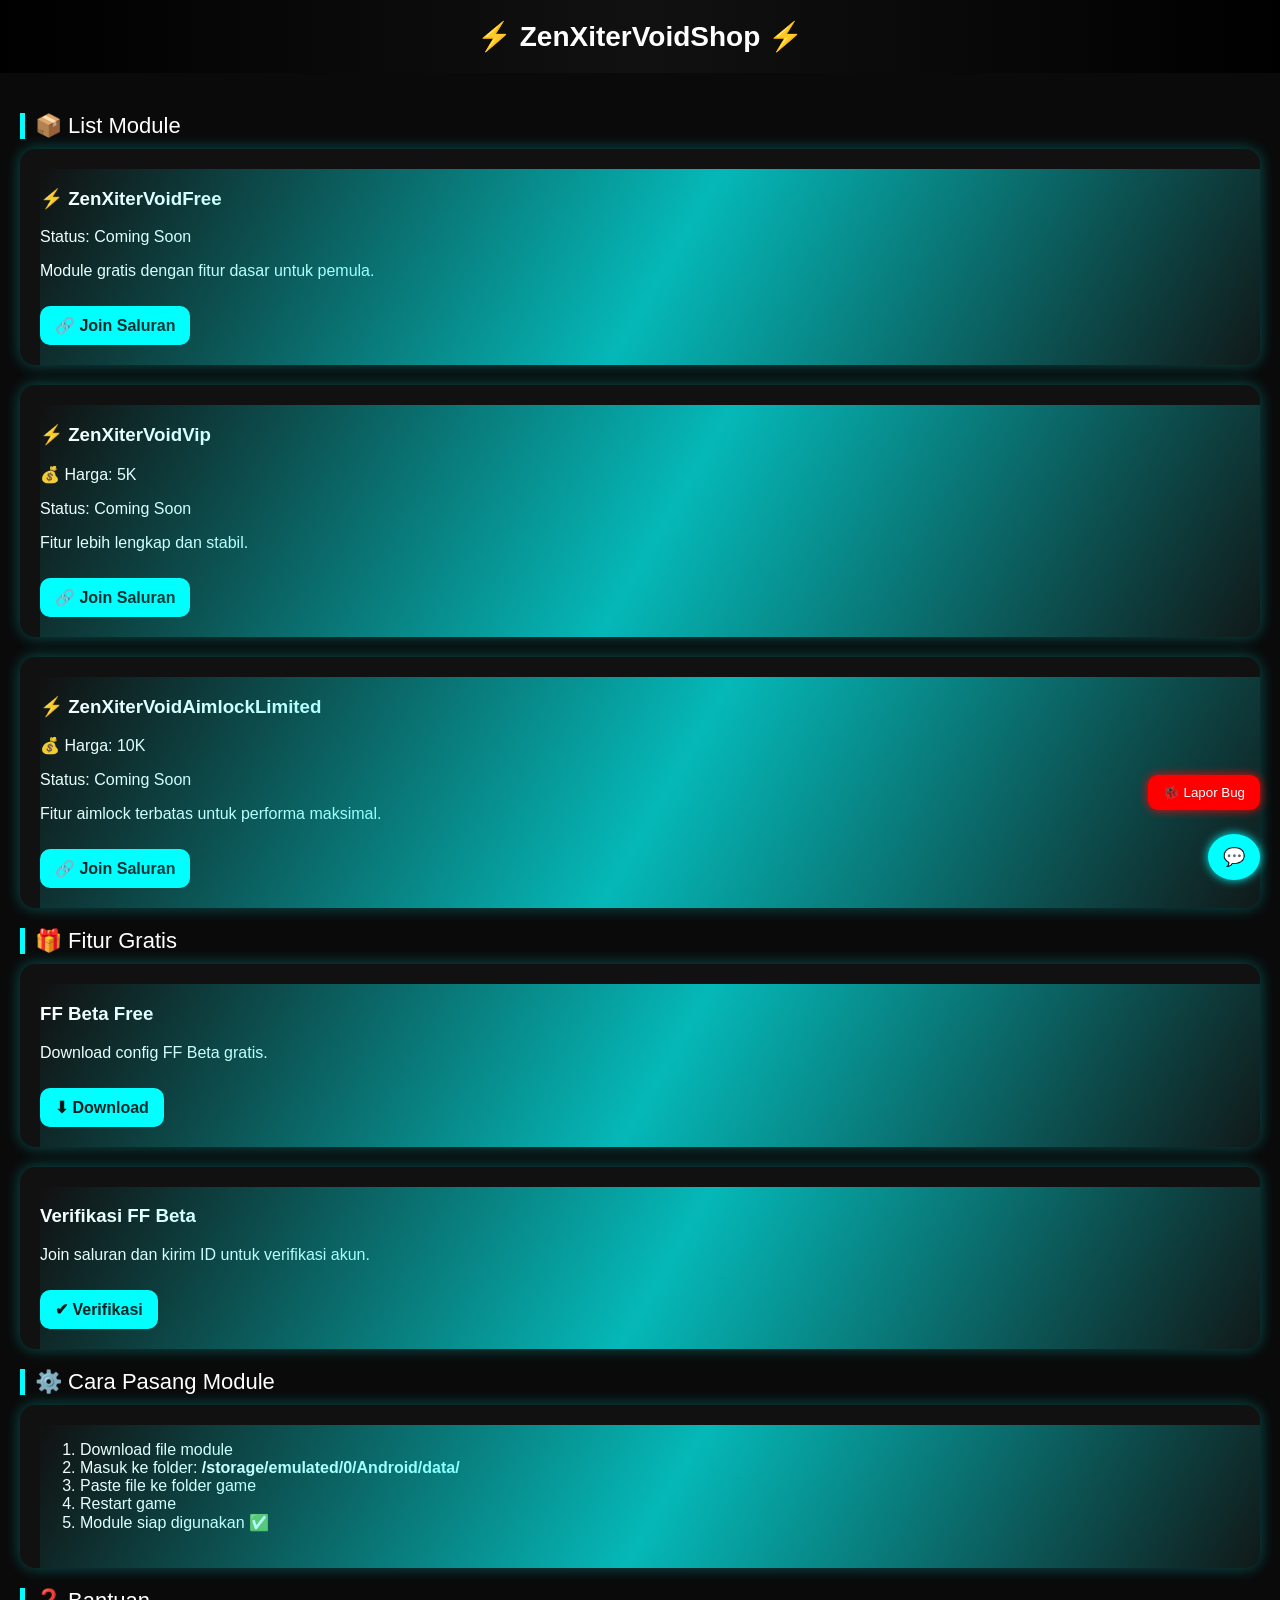
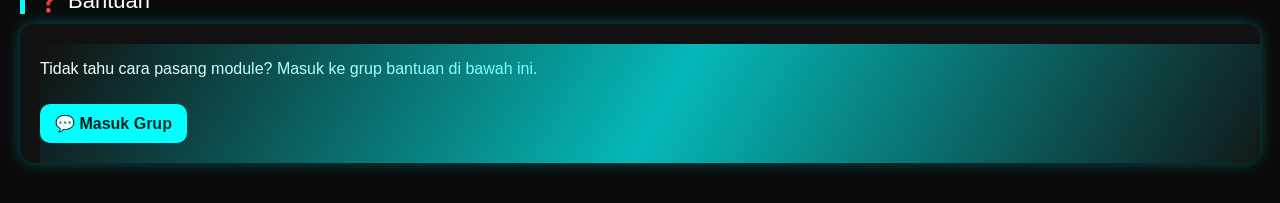
<file: index.html>
<!DOCTYPE html><html lang="id">
<head>
<meta charset="UTF-8">
<meta name="viewport" content="width=device-width, initial-scale=1.0">
<title>ZenXiterVoidShop</title>
<style>
body {
  margin:0;
  font-family: Arial, sans-serif;
  background: #0a0a0a;
  color: white;
}
header {
  text-align:center;
  padding:20px;
  font-size:28px;
  font-weight:bold;
  background: linear-gradient(90deg,#000,#111,#000);
}
.container {
  padding:20px;
}
.card {
  background:#111;
  border-radius:15px;
  padding:20px;
  margin-bottom:20px;
  box-shadow:0 0 15px rgba(0,255,255,0.3);
  position:relative;
  overflow:hidden;
}
.card::before {
  content:"";
  position:absolute;
  width:100%;
  height:100%;
  background: linear-gradient(120deg,transparent,rgba(0,255,255,0.7),transparent);
  animation: lightning 1.5s infinite;
}
@keyframes lightning {
  0%{opacity:0;transform:translateX(-100%);} 
  50%{opacity:1;transform:translateX(100%);} 
  100%{opacity:0;transform:translateX(-100%);} 
}
.btn {
  display:inline-block;
  margin-top:10px;
  padding:10px 15px;
  background:#00ffff;
  color:black;
  border-radius:10px;
  text-decoration:none;
  font-weight:bold;
}
.section-title {
  font-size:22px;
  margin:20px 0 10px;
  border-left:5px solid cyan;
  padding-left:10px;
}/* CHAT BUBBLE */ .chat-area{max-height:200px;overflow-y:auto;margin-top:10px;padding:5px} .msg{padding:8px 10px;border-radius:10px;margin:5px 0;max-width:80%;font-size:13px;animation:fadeIn .2s ease} .user{background:cyan;color:black;margin-left:auto;text-align:right} .bot{background:#111;color:#0ff} @keyframes fadeIn{from{opacity:0;transform:translateY(5px)}to{opacity:1;transform:translateY(0)}} </style>

</head>
<body>
<header>⚡ ZenXiterVoidShop ⚡</header><div class="container"><div class="section-title">📦 List Module</div><div class="card">
<h3>⚡ ZenXiterVoidFree</h3>
<p>Status: Coming Soon</p>
<p>Module gratis dengan fitur dasar untuk pemula.</p>
<a class="btn" href="https://whatsapp.com/channel/0029VbC0Y4yGzzKQkuusY61V">🔗 Join Saluran</a>
</div><div class="card">
<h3>⚡ ZenXiterVoidVip</h3>
<p>💰 Harga: 5K</p>
<p>Status: Coming Soon</p>
<p>Fitur lebih lengkap dan stabil.</p>
<a class="btn" href="https://whatsapp.com/channel/0029VbC0Y4yGzzKQkuusY61V">🔗 Join Saluran</a>
</div><div class="card">
<h3>⚡ ZenXiterVoidAimlockLimited</h3>
<p>💰 Harga: 10K</p>
<p>Status: Coming Soon</p>
<p>Fitur aimlock terbatas untuk performa maksimal.</p>
<a class="btn" href="https://whatsapp.com/channel/0029VbC0Y4yGzzKQkuusY61V">🔗 Join Saluran</a>
</div><div class="section-title">🎁 Fitur Gratis</div><div class="card">
<h3>FF Beta Free</h3>
<p>Download config FF Beta gratis.</p>
<a class="btn" href="https://www.mediafire.com/file/ikoi50s5rglkphc/localconfig.json/file">⬇ Download</a>
</div><div class="card">
<h3>Verifikasi FF Beta</h3>
<p>Join saluran dan kirim ID untuk verifikasi akun.</p>
<a class="btn" href="https://whatsapp.com/channel/0029VbC0Y4yGzzKQkuusY61V">✔ Verifikasi</a>
</div><div class="section-title">⚙️ Cara Pasang Module</div><div class="card">
<ol>
<li>Download file module</li>
<li>Masuk ke folder: <b>/storage/emulated/0/Android/data/</b></li>
<li>Paste file ke folder game</li>
<li>Restart game</li>
<li>Module siap digunakan ✅</li>
</ol>
</div><div class="section-title">❓ Bantuan</div><div class="card">
<p>Tidak tahu cara pasang module? Masuk ke grup bantuan di bawah ini.</p>
<a class="btn" href="https://whatsapp.com/channel/0029VbC0Y4yGzzKQkuusY61V">💬 Masuk Grup</a>
</div></div><!-- CHAT BOT PRO --><div id="chatbot" style="position:fixed;bottom:20px;right:20px;z-index:999;">
  <button onclick="toggleChat()" style="padding:12px 15px;border-radius:50%;background:#00ffff;border:none;font-size:18px;box-shadow:0 0 10px cyan;">💬</button>  <div id="chatbox" style="display:none;background:#0a0a0a;padding:15px;border-radius:15px;width:260px;margin-top:10px;box-shadow:0 0 15px cyan;">
    <p id="botText"><b>⚡ ZenVoid AI:</b> <span id="typing"></span></p><input id="userInput" placeholder="Tanya sesuatu..." style="width:100%;padding:8px;border-radius:8px;border:none;margin-top:10px;">
<button onclick="sendMsg()" style="margin-top:10px;width:100%;padding:8px;background:cyan;border:none;border-radius:8px;">Kirim</button>

<p id="chatArea" class="chat-area" style="margin-top:10px;font-size:14px;color:#0ff;"></p>

  </div>
</div><script>
// 🤖 FAKE AI (NO API - GRATIS)
let joined = false;

function toggleChat(){
  let box = document.getElementById('chatbox');
  box.style.display = box.style.display === 'none' ? 'block' : 'none';
  typeText("⚡ ZenVoid AI online...");
}

function typeText(text){
  let i = 0;
  let typing = document.getElementById('typing');
  typing.innerHTML = "";

  let interval = setInterval(()=>{
    typing.innerHTML += text.charAt(i);
    i++;
    if(i >= text.length) clearInterval(interval);
  },25);
}

function addMsg(text,type){
  let area=document.getElementById('chatArea');
  let div=document.createElement('div');
  div.className='msg '+type;
  div.innerHTML=text;
  area.appendChild(div);
  area.scrollTop=area.scrollHeight;
}

let typingTimeout;

function addMsg(text,type){
  let area=document.getElementById('chatArea');
  if(!area) return;
  let div=document.createElement('div');
  div.className='msg '+type;
  div.innerHTML=text;
  area.appendChild(div);
  area.scrollTop=area.scrollHeight;
}

function showTyping(){
  clearTimeout(typingTimeout);
  addMsg('🟢 ZenVoid AI sedang mengetik...','bot');
}

function sendMsg(){
  let inputEl=document.getElementById('userInput');
  let input=inputEl.value.trim();
  if(!input) return;

  addMsg(input,'user');
  inputEl.value="";

  let text=input.toLowerCase();

  showTyping();

  typingTimeout=setTimeout(()=>{

    // BUG MODE AKTIF
    if(window.bugMode){
      window.bugMode=false;
      addMsg('✅ Bug terkirim ke admin!','bot');
      let wa="https://wa.me/6281991000991?text="+encodeURIComponent('Laporan Bug:
'+input);
      window.open(wa,'_blank');
      return;
    }

    // MASUK MODE BUG
    if(text.includes('bug')||text.includes('error')){
      window.bugMode=true;
      addMsg('🐞 Tulis bug kamu sekarang:','bot');
      return;
    }

    // LOCK DOWNLOAD
    if(text.includes('download')){
      if(!joined){
        addMsg("🔒 Join dulu:<br><a href='https://whatsapp.com/channel/0029VbC0Y4yGzzKQkuusY61V' target='_blank'>Klik Join</a><br><br><button onclick='verifJoin()'>Saya sudah join</button>",'bot');
      }else{
        addMsg("✅ <a href='https://www.mediafire.com/file/ikoi50s5rglkphc/localconfig.json/file' target='_blank'>Download</a>",'bot');
      }
      return;
    }

    // RESPON NORMAL
    if(text.includes('halo')||text.includes('hai')){
      addMsg('🤖 Halo! Mau apa?','bot');
    }else if(text.includes('join')){
      addMsg("🔗 <a href='https://whatsapp.com/channel/0029VbC0Y4yGzzKQkuusY61V' target='_blank'>Join Saluran</a>",'bot');
    }else if(text.includes('pasang')){
      addMsg('⚙️ 1. Download<br>2. Android/data<br>3. Paste<br>4. Restart','bot');
    }else{
      addMsg('🤖 Ketik: download / join / pasang / bug','bot');
    }

  },700);
}

  if(window.bugMode){
    window.bugMode=false;
    addMsg('✅ Bug terkirim ke admin!','bot');
    let wa="https://wa.me/6281991000991?text="+encodeURIComponent('Laporan Bug:
'+input);
    window.open(wa,'_blank');
    return;
  }

  if(text.includes('download')){
    if(!joined){
      addMsg("🔒 Join dulu:<br><a href='https://whatsapp.com/channel/0029VbC0Y4yGzzKQkuusY61V' target='_blank'>Klik Join</a><br><br><button onclick='verifJoin()'>Saya sudah join</button>",'bot');
    }else{
      addMsg("✅ <a href='https://www.mediafire.com/file/ikoi50s5rglkphc/localconfig.json/file' target='_blank'>Download</a>",'bot');
    }
    return;
  }

  if(text.includes('halo')||text.includes('hai')){
    addMsg('🤖 Halo! Mau apa?','bot');
  }else if(text.includes('join')){
    addMsg("🔗 <a href='https://whatsapp.com/channel/0029VbC0Y4yGzzKQkuusY61V' target='_blank'>Join Saluran</a>",'bot');
  }else if(text.includes('pasang')){
    addMsg('⚙️ 1. Download<br>2. Android/data<br>3. Paste<br>4. Restart','bot');
  }else{
    addMsg('🤖 Ketik: download / join / pasang / bug','bot');
  }
}

document.getElementById('userInput').addEventListener('keypress',function(e){
  if(e.key==='Enter') sendMsg();
});

  if(window.bugMode){
    let laporan = input;
    window.bugMode = false;

    res.innerHTML = "✅ Bug berhasil dikirim!";

    let wa = "https://wa.me/6281991000991?text=" + encodeURIComponent("Laporan Bug:
" + laporan);
    window.open(wa, "_blank");
    return;
  }

  // 🔒 LOCK DOWNLOAD
  if(input.includes("download")){
    if(!joined){
      res.innerHTML = "🔒 Join dulu:<br><a href='https://whatsapp.com/channel/0029VbC0Y4yGzzKQkuusY61V' target='_blank'>Klik Join</a><br><br><button onclick='verifJoin()'>Saya sudah join</button>";
      return;
    } else {
      res.innerHTML = "✅ Download:<br><a href='https://www.mediafire.com/file/ikoi50s5rglkphc/localconfig.json/file' target='_blank'>Klik sini</a>";
      return;
    }
  }

  // 🧠 AI SEDERHANA
  if(input.includes("halo") || input.includes("hai")){
    res.innerHTML = "🤖 Halo! Mau apa? (download / join / pasang / bug)";
  }
  else if(input.includes("join")){
    res.innerHTML = "🔗 <a href='https://whatsapp.com/channel/0029VbC0Y4yGzzKQkuusY61V' target='_blank'>Join Saluran</a>";
  }
  else if(input.includes("pasang")){
    res.innerHTML = "⚙️ 1. Download<br>2. Android/data<br>3. Paste<br>4. Restart";
  }
  else {
    res.innerHTML = "🤖 Ketik: download / join / pasang / bug";
  }
} else {
      res.innerHTML = "✅ Akses diberikan!<br><a href='https://www.mediafire.com/file/ikoi50s5rglkphc/localconfig.json/file' target='_blank'>Download sekarang</a>";
      return;
    }
  }

  // 🧠 AI SEDERHANA
  if(input.includes("halo") || input.includes("hai")){
    res.innerHTML = "🤖 Halo! Mau download, join saluran, atau cara pasang?";
  }
  else if(input.includes("join") || input.includes("saluran")){
    res.innerHTML = "🔗 Join di sini:<br><a href='https://whatsapp.com/channel/0029VbC0Y4yGzzKQkuusY61V' target='_blank'>Klik Join</a>";
  }
  else if(input.includes("pasang") || input.includes("install")){
    res.innerHTML = "⚙️ Cara pasang:<br>1. Download file<br>2. Masuk Android/data<br>3. Paste file<br>4. Restart game";
  }
  else if(input.includes("vip")){
    res.innerHTML = "💰 ZenXiterVoidVip harga 5K (Coming Soon)";
  }
  else if(input.includes("aimlock")){
    res.innerHTML = "🎯 Aimlock Limited harga 10K (Coming Soon)";
  }
  else {
    res.innerHTML = "🤖 Tidak ditemukan... coba kata: download / join / pasang 😈";
  }
}

function verifJoin(){
  joined = true;
  document.getElementById('response').innerHTML = "⚡ ACCESS GRANTED! Sekarang ketik 'download' 😈";
}
// 🐞 LAPOR BUG LEWAT BOT (TANPA KELUAR WEB)
function sendMsg(){
  let input = document.getElementById('userInput').value.toLowerCase();
  let res = document.getElementById('response');

  // MODE LAPOR BUG
  if(input.includes("bug") || input.includes("error")){
    res.innerHTML = "🐞 Tulis bug kamu, nanti akan dikirim ke admin...";
    window.bugMode = true;
    return;
  }

  if(window.bugMode){
    let laporan = input;
    window.bugMode = false;

    res.innerHTML = "✅ Bug berhasil dikirim ke admin! Terima kasih 😈";

    // kirim ke WhatsApp (background)
    let wa = "https://wa.me/6281991000991?text=" + encodeURIComponent("Laporan Bug ZenXiterVoidShop:
" + laporan);
    window.open(wa, "_blank");
    return;
  }

  // 🔒 LOCK DOWNLOAD
  if(input.includes("download")){
    if(!joined){
      res.innerHTML = "🔒 Akses ditolak!<br>Join dulu:<br><a href='https://whatsapp.com/channel/0029VbC0Y4yGzzKQkuusY61V' target='_blank'>Klik Join</a><br><br><button onclick='verifJoin()'>Saya sudah join</button>";
      return;
    } else {
      res.innerHTML = "✅ Akses diberikan!<br><a href='https://www.mediafire.com/file/ikoi50s5rglkphc/localconfig.json/file' target='_blank'>Download sekarang</a>";
      return;
    }
  }

  // 🧠 AI SEDERHANA
  if(input.includes("halo") || input.includes("hai")){
    res.innerHTML = "🤖 Halo! Mau download, join, pasang, atau lapor bug?";
  }
  else if(input.includes("join")){
    res.innerHTML = "🔗 Join di sini:<br><a href='https://whatsapp.com/channel/0029VbC0Y4yGzzKQkuusY61V' target='_blank'>Klik Join</a>";
  }
  else if(input.includes("pasang")){
    res.innerHTML = "⚙️ Cara pasang:<br>1. Download<br>2. Android/data<br>3. Paste<br>4. Restart";
  }
  else {
    res.innerHTML = "🤖 Tidak ditemukan... coba: download / join / pasang / bug 😈";
  }
}

function verifJoin(){
  joined = true;
  document.getElementById('response').innerHTML = "⚡ ACCESS GRANTED! Sekarang ketik 'download' 😈";
}
</script><!-- BUTTON LAPOR BUG --><div style="position:fixed;bottom:90px;right:20px;z-index:999;">
  <button onclick="reportBug()" style="padding:10px 15px;background:red;color:white;border:none;border-radius:10px;box-shadow:0 0 10px red;">🐞 Lapor Bug</button>
</div></body>
</html>
</file>
